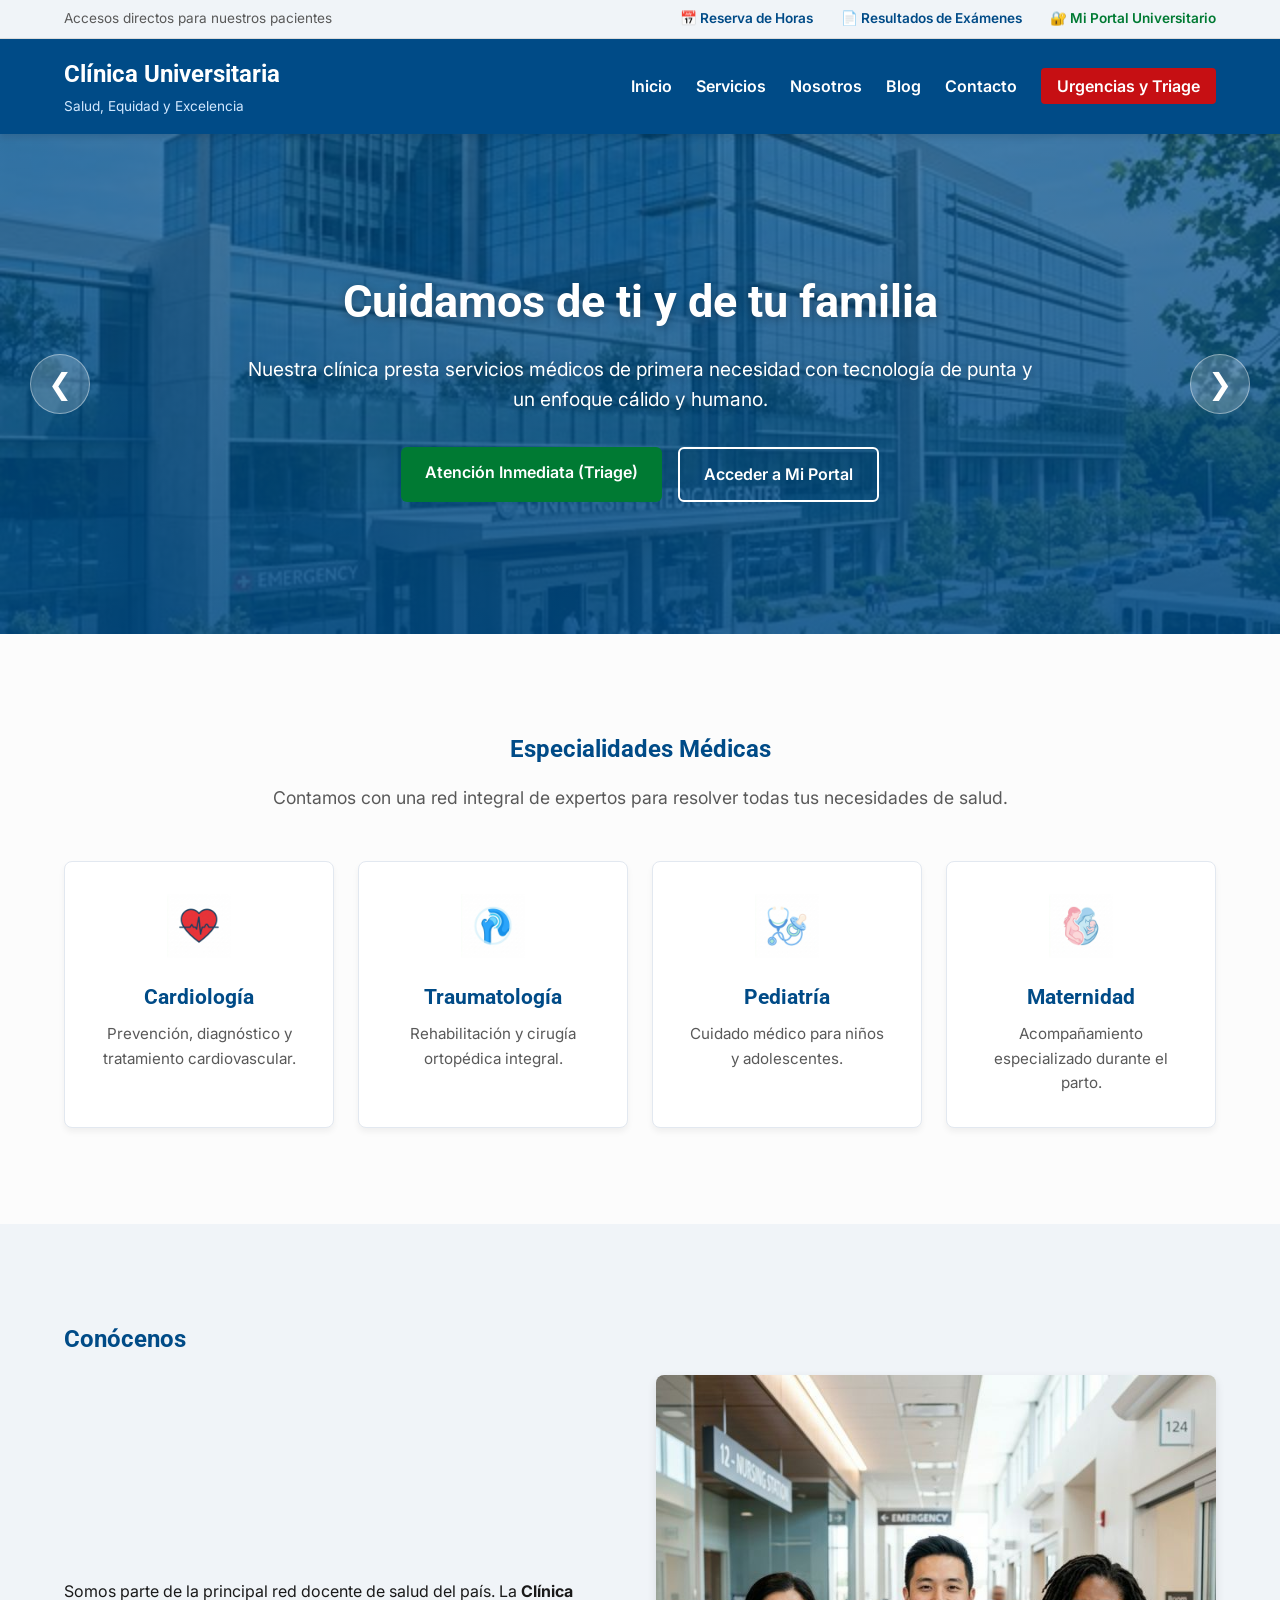
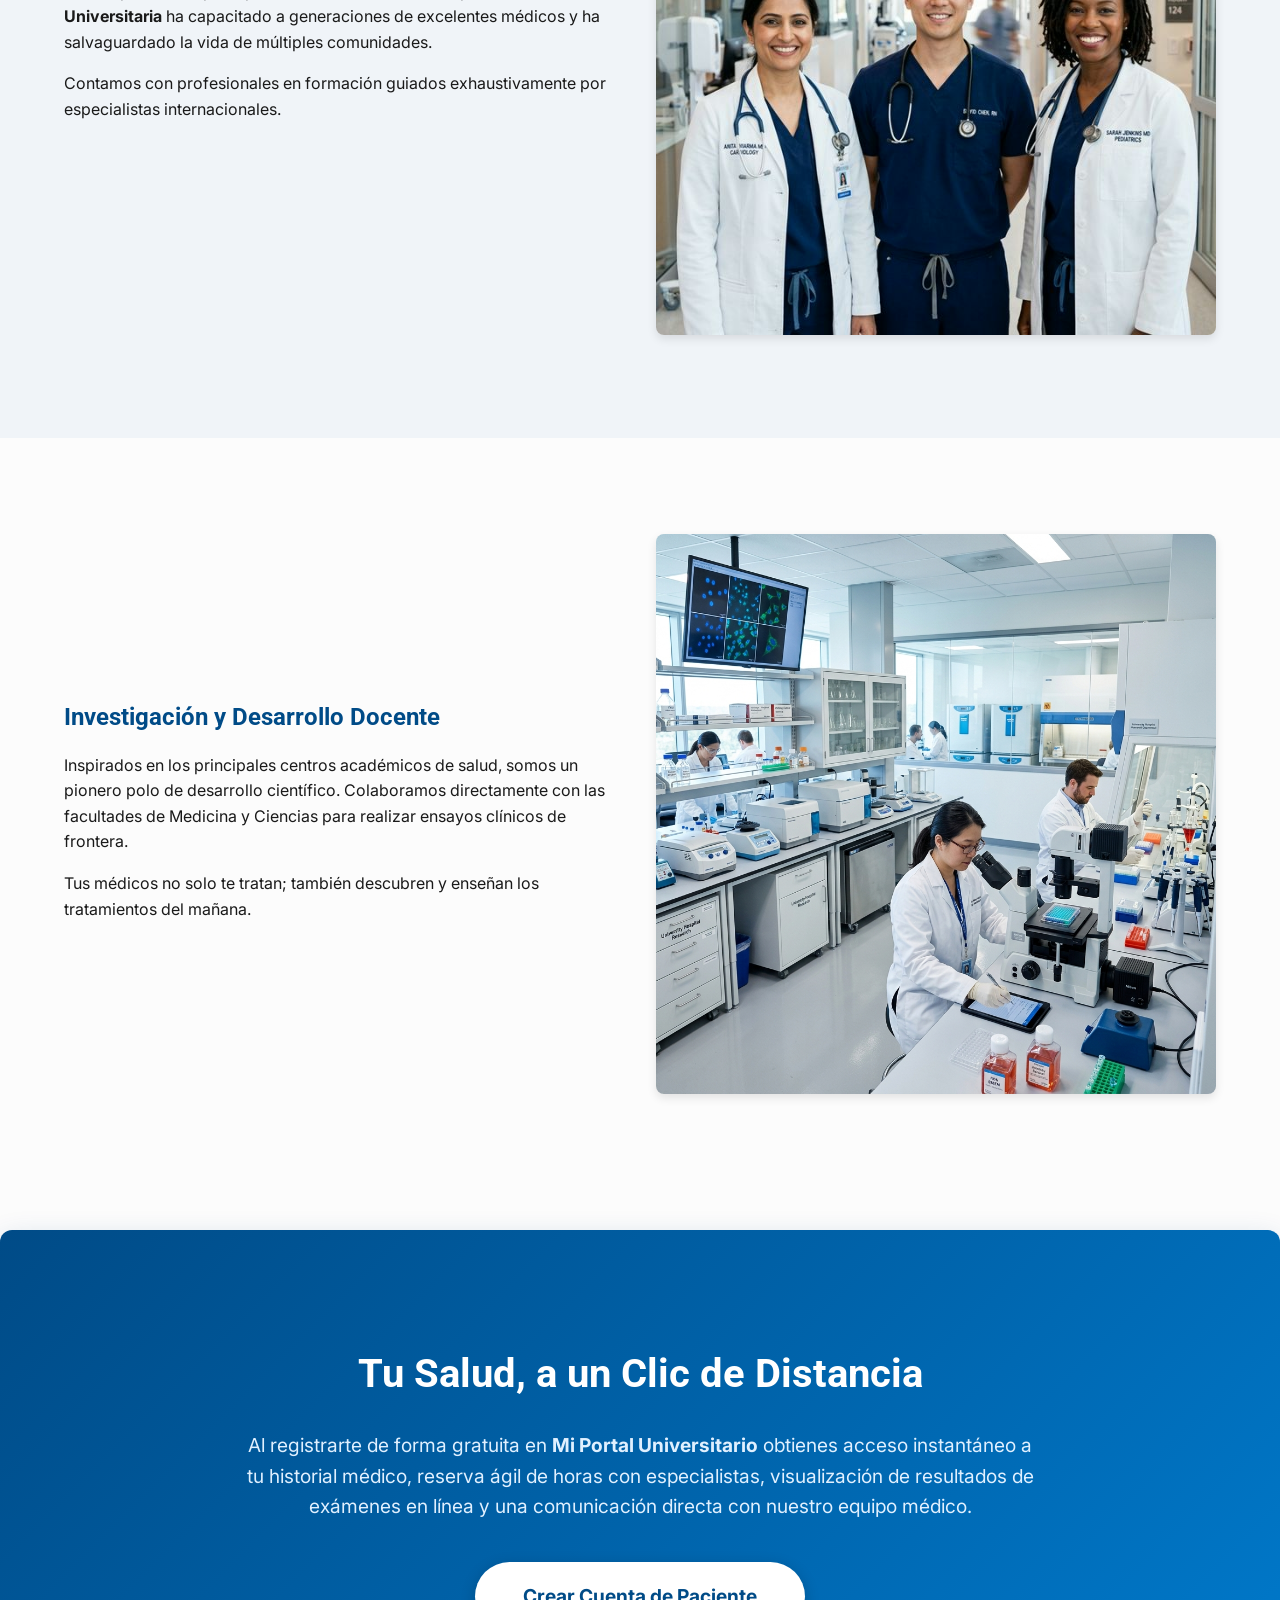
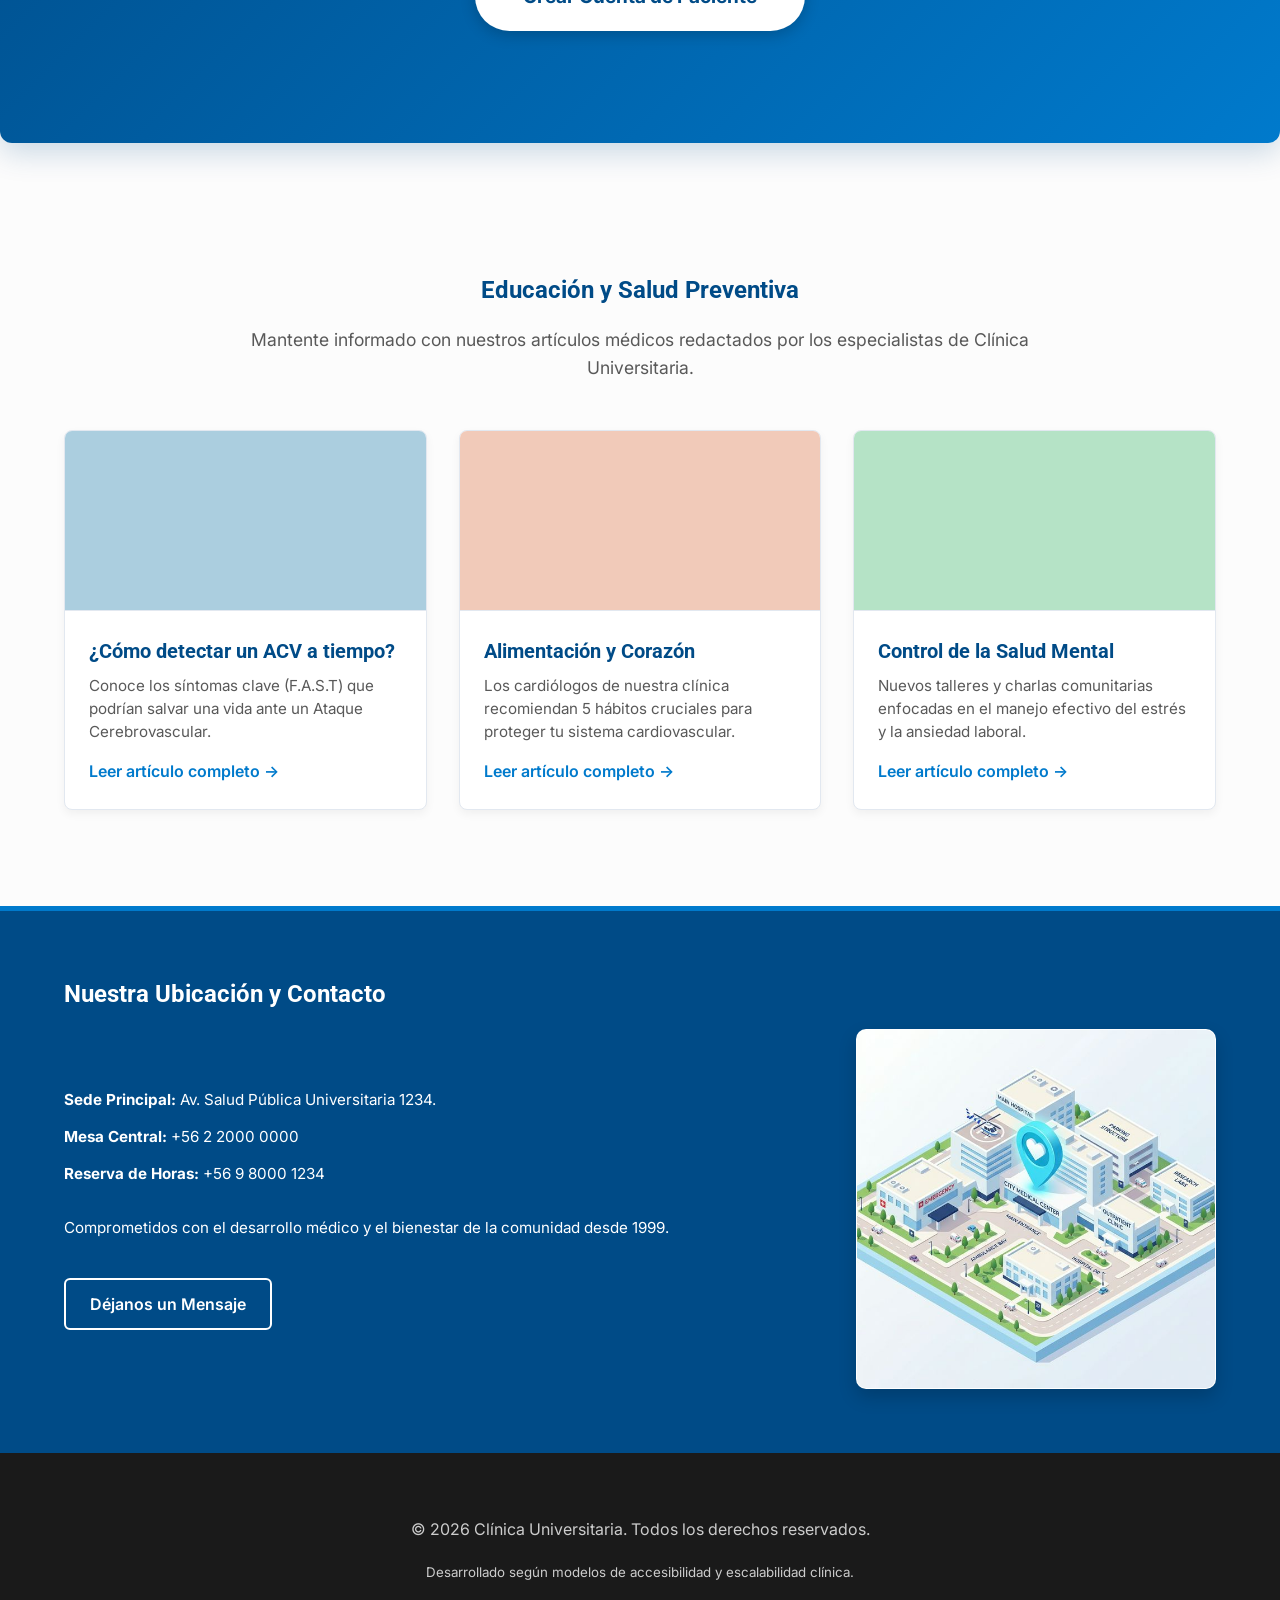
<file: index.html>
<!DOCTYPE html>
<!-- 
  PROYECTO CLÍNICO UNIVERSITARIO - EVALUACIÓN
  Arquitectura modular y escalable.
-->
<html lang="es">

<head>
    <meta charset="UTF-8">
    <meta name="viewport" content="width=device-width, initial-scale=1.0">
    <meta name="description"
        content="Plataforma de Triage Clínico Universitario. Información institucional, servicios médicos y blog preventivo.">
    <title>Clínica Universitaria - El Cuidado que Mereces-2026</title>

    <!-- METADATOS Y RECURSOS EXTERNOS -->
    <link rel="icon" type="image/png" href="images/favicon_ffta.png"> <!-- Icono personalizado -->
    <link rel="stylesheet" href="css/global.css"> <!-- Hoja de estilos global -->
    <link rel="stylesheet" href="css/home.css"> <!-- Hoja de estilos home -->
    <link
        href="https://fonts.googleapis.com/css2?family=Inter:wght@400;600;700&family=Roboto:wght@400;500;700&display=swap"
        rel="stylesheet"> <!-- Fuentes de Google: Inter y Roboto -->
    <!-- Open Graph / Twitter (Redes sociales) -->
    <meta property="og:title" content="Clínica Universitaria - El Cuidado que Mereces">
    <meta property="og:description" content="Plataforma de Triage Clínico Universitario. Servicios médicos, urgencias 24/7 y educación preventiva.">
    <meta property="og:image" content="images/campus_map.png">
    <meta name="twitter:card" content="summary_large_image">
</head>

<body>

    <!-- ENLACE DE ACCESIBILIDAD: Oculto visualmente, permite saltar al contenido principal a lectores de pantalla (WCAG) -->
    <a class="skip-link" href="#main-content">Saltar al contenido</a>

    <!-- TOP BAR: Botonera de acción rápida -->
    <div class="top-bar">
        <div class="container top-bar-inner">
            <span class="top-bar-text">Accesos directos para nuestros pacientes</span>
            <div id="top-user-menu" class="top-bar-links">
                <a href="registro.html?tab=login" class="top-link">📅 Reserva de Horas</a>
                <a href="registro.html?tab=login" class="top-link">📄 Resultados de Exámenes</a>
                <a href="registro.html" class="top-link highlight-link">🔐 Mi Portal Universitario</a>
            </div>
        </div>
    </div>

    <!-- HEADER: Encabezado principal del sitio -->
    <header class="site-header" role="banner">
        <div class="logo-container">
            <h1 class="clinic-title">Clínica Universitaria</h1>
            <p class="clinic-subtitle">Salud, Equidad y Excelencia</p>
        </div>

        <nav class="main-nav" aria-label="Navegación principal" role="navigation">
            <ul>
                <li><a href="#portada">Inicio</a></li>
                <li><a href="#especialidades">Servicios</a></li>
                <li><a href="#nosotros">Nosotros</a></li>
                <li><a href="#blog">Blog</a></li>
                <li><a href="#contacto">Contacto</a></li>
                <li><a href="triage.html" class="btn-highlight">Urgencias y Triage</a></li>
            </ul>
        </nav>
    </header>

    <main id="main-content" role="main">

        <!-- SECTION: Portada (Hero) con Carrusel de Fondo -->
        <section id="portada" class="hero-section">
            
            <!-- Carrusel actuando como fondo -->
            <div class="hero-carrusel-bg">
                <div class="carrusel-imagen-wrapper">
                    <img id="imagen-carrusel" src="images/clinic_hero.png" alt="Instalaciones de la clínica" class="carrusel-img">
                </div>
            </div>
            
            <!-- Capa de superposición para contraste del texto -->
            <div class="hero-overlay"></div>

            <!-- Controles del carrusel -->
            <button id="btn-anterior" class="carrusel-btn hero-carrusel-btn" aria-label="Imagen anterior">&#10094;</button>
            <button id="btn-siguiente" class="carrusel-btn hero-carrusel-btn" aria-label="Imagen siguiente">&#10095;</button>

            <!-- Contenido principal sobre el carrusel -->
            <div class="hero-content">
                <h2>Cuidamos de ti y de tu familia</h2>
                <p>Nuestra clínica presta servicios médicos de primera necesidad con tecnología de punta y un enfoque
                    cálido y humano.</p>
                <div class="hero-buttons">
                    <a href="triage.html" class="btn-primary">Atención Inmediata (Triage)</a>
                    <a href="registro.html" class="btn-outline">Acceder a Mi Portal</a>
                </div>
            </div>
        </section>
        <!-- SECTION: Especialidades Médicas  -->
        <section id="especialidades" class="info-section">
            <div class="container text-center">
                <h2>Especialidades Médicas</h2>
                <p class="section-desc center-desc">Contamos con una red integral de expertos para
                    resolver todas tus necesidades de salud.</p>

                <div class="services-grid">
                    <div class="service-card">
                        <img src="images/icon_cardio.png" alt="Icono - Cardiología" class="service-icon-img" loading="lazy" decoding="async" width="64" height="64">
                        <h3>Cardiología</h3>
                        <p>Prevención, diagnóstico y tratamiento cardiovascular.</p>
                    </div>
                    <div class="service-card">
                        <img src="images/icon_trauma.png" alt="Icono - Traumatología" class="service-icon-img" loading="lazy" decoding="async" width="64" height="64">
                        <h3>Traumatología</h3>
                        <p>Rehabilitación y cirugía ortopédica integral.</p>
                    </div>
                    <div class="service-card">
                        <img src="images/icon_pedia.png" alt="Icono - Pediatría" class="service-icon-img" loading="lazy" decoding="async" width="64" height="64">
                        <h3>Pediatría</h3>
                        <p>Cuidado médico para niños y adolescentes.</p>
                    </div>
                    <div class="service-card">
                        <img src="images/icon_mater.png" alt="Icono - Maternidad" class="service-icon-img" loading="lazy" decoding="async" width="64" height="64">
                        <h3>Maternidad</h3>
                        <p>Acompañamiento especializado durante el parto.</p>
                    </div>
                </div>
            </div>
        </section>

        <!-- SECTION: Conócenos -->
        <section id="nosotros" class="info-section bg-light">
            <div class="container">
                <h2>Conócenos</h2>
                <div class="grid-2-cols">
                    <div class="text-block">
                        <p>Somos parte de la principal red docente de salud del país. La <strong>Clínica
                                Universitaria</strong> ha capacitado a generaciones de excelentes médicos y ha
                            salvaguardado la vida de múltiples comunidades.</p>
                        <p>Contamos con profesionales en formación guiados exhaustivamente por especialistas
                            internacionales.</p>
                    </div>
                    <div class="image-block">
                        <figure>
                            <img src="images/medical_team.png" alt="Equipo de médicos y enfermeras de la Clínica Universitaria" loading="lazy" decoding="async" width="720" height="480" class="rounded-shadow-img">
                            <figcaption class="sr-only">Equipo de médicos y enfermeras de la Clínica Universitaria</figcaption>
                        </figure>
                    </div>
                </div>
            </div>
        </section>

        <!-- SECTION: Desarrollo Académico e Investigación -->
        <section id="investigacion" class="info-section">
            <div class="container">
                <div class="grid-2-cols rtl-layout">
                    <!-- Para invertir la imagen a la izquierda usando flex/grid -->
                    <div class="image-block ltr-layout">
                        <figure>
                            <img src="images/laboratorio.png" alt="Investigadores trabajando en el laboratorio de la Clínica Universitaria" loading="lazy" decoding="async" width="720" height="480" class="rounded-shadow-img">
                            <figcaption class="sr-only">Laboratorio de investigación y desarrollo de la Clínica Universitaria</figcaption>
                        </figure>
                    </div>
                    <div class="text-block ltr-layout">
                        <h2>Investigación y Desarrollo Docente</h2>
                        <p>Inspirados en los principales centros académicos de salud, somos un pionero polo de
                            desarrollo científico. Colaboramos directamente con las facultades de Medicina y Ciencias
                            para realizar ensayos clínicos de frontera.</p>
                        <p>Tus médicos no solo te tratan; también descubren y enseñan los tratamientos del mañana.</p>
                    </div>
                </div>
            </div>
        </section>

        <!-- SECTION: Portal Paciente CTA (Llamado a la acción) -->
        <section id="registro-cta" class="cta-section">
            <div class="container">
                <div class="cta-content">
                    <h2>Tu Salud, a un Clic de Distancia</h2>
                    <p class="section-desc center-desc">Al registrarte de forma gratuita en <strong>Mi Portal Universitario</strong> obtienes acceso instantáneo a tu historial médico, reserva ágil de horas con especialistas, visualización de resultados de exámenes en línea y una comunicación directa con nuestro equipo médico.</p>
                    <a href="registro.html" class="cta-btn">Crear Cuenta de Paciente</a>
                </div>
            </div>
        </section>

        <!-- SECTION: Blog de Salud Preventiva -->
        <section id="blog" class="info-section">
            <div class="container text-center">
                <h2>Educación y Salud Preventiva</h2>
                <p class="section-desc center-desc">Mantente informado con nuestros artículos médicos
                    redactados por los especialistas de Clínica Universitaria.</p>
                <div class="blog-grid">
                    <article class="blog-card">
                        <div class="blog-img blog-img-acv"></div>
                        <div class="blog-content">
                            <h3>¿Cómo detectar un ACV a tiempo?</h3>
                            <p>Conoce los síntomas clave (F.A.S.T) que podrían salvar una vida ante un Ataque
                                Cerebrovascular.</p>
                            <a href="#blog" class="blog-link">Leer artículo completo &rarr;</a>
                        </div>
                    </article>
                    <article class="blog-card">
                        <div class="blog-img blog-img-cardio"></div>
                        <div class="blog-content">
                            <h3>Alimentación y Corazón</h3>
                            <p>Los cardiólogos de nuestra clínica recomiendan 5 hábitos cruciales para proteger tu
                                sistema cardiovascular.</p>
                            <a href="#blog" class="blog-link">Leer artículo completo &rarr;</a>
                        </div>
                    </article>
                    <article class="blog-card">
                        <div class="blog-img blog-img-mental"></div>
                        <div class="blog-content">
                            <h3>Control de la Salud Mental</h3>
                            <p>Nuevos talleres y charlas comunitarias enfocadas en el manejo efectivo del estrés y la
                                ansiedad laboral.</p>
                            <a href="#blog" class="blog-link">Leer artículo completo &rarr;</a>
                        </div>
                    </article>
                </div>
            </div>
        </section>

        <!-- SECTION: Contacto -->
        <section id="contacto" class="info-section dark-blue text-white">
            <div class="container">
                <h2>Nuestra Ubicación y Contacto</h2>
                <div class="contact-grid">
                    <div class="contact-details">
                        <p><strong>Sede Principal:</strong> Av. Salud Pública Universitaria 1234.</p>
                        <p><strong>Mesa Central:</strong> +56 2 2000 0000</p>
                        <p><strong>Reserva de Horas:</strong> +56 9 8000 1234</p>
                        <p class="mt-20">Comprometidos con el desarrollo médico y el bienestar de la
                            comunidad desde 1999.</p>
                        <a href="registro.html?tab=contacto" class="btn-outline mt-15">Déjanos un Mensaje</a>
                    </div>
                    <div class="contact-map">
                        <figure>
                            <img src="images/campus_map.png" alt="Mapa del campus médico con ubicación de la Clínica Universitaria" loading="lazy" decoding="async" width="640" height="480" class="rounded-shadow-img-heavy">
                            <figcaption class="sr-only">Mapa isométrico que muestra la ubicación del campus médico</figcaption>
                        </figure>
                    </div>
                </div>
            </div>
        </section>

    </main>

    <!-- FOOTER -->
    <footer class="site-footer" role="contentinfo">
        <div class="container text-center">
            <p>&copy; 2026 Clínica Universitaria. Todos los derechos reservados.</p>
            <p><small>Desarrollado según modelos de accesibilidad y escalabilidad clínica.</small></p>
        </div>
    </footer>

    <!-- ARCHIVOS DE JAVASCRIPT -->
    <script src="js/auth_global.js"></script>
    <script src="js/index.js"></script>
    <!-- (app.js ha sido renombrado a triage.js y se carga solo en triage.html) -->
</body>

</html>
</file>
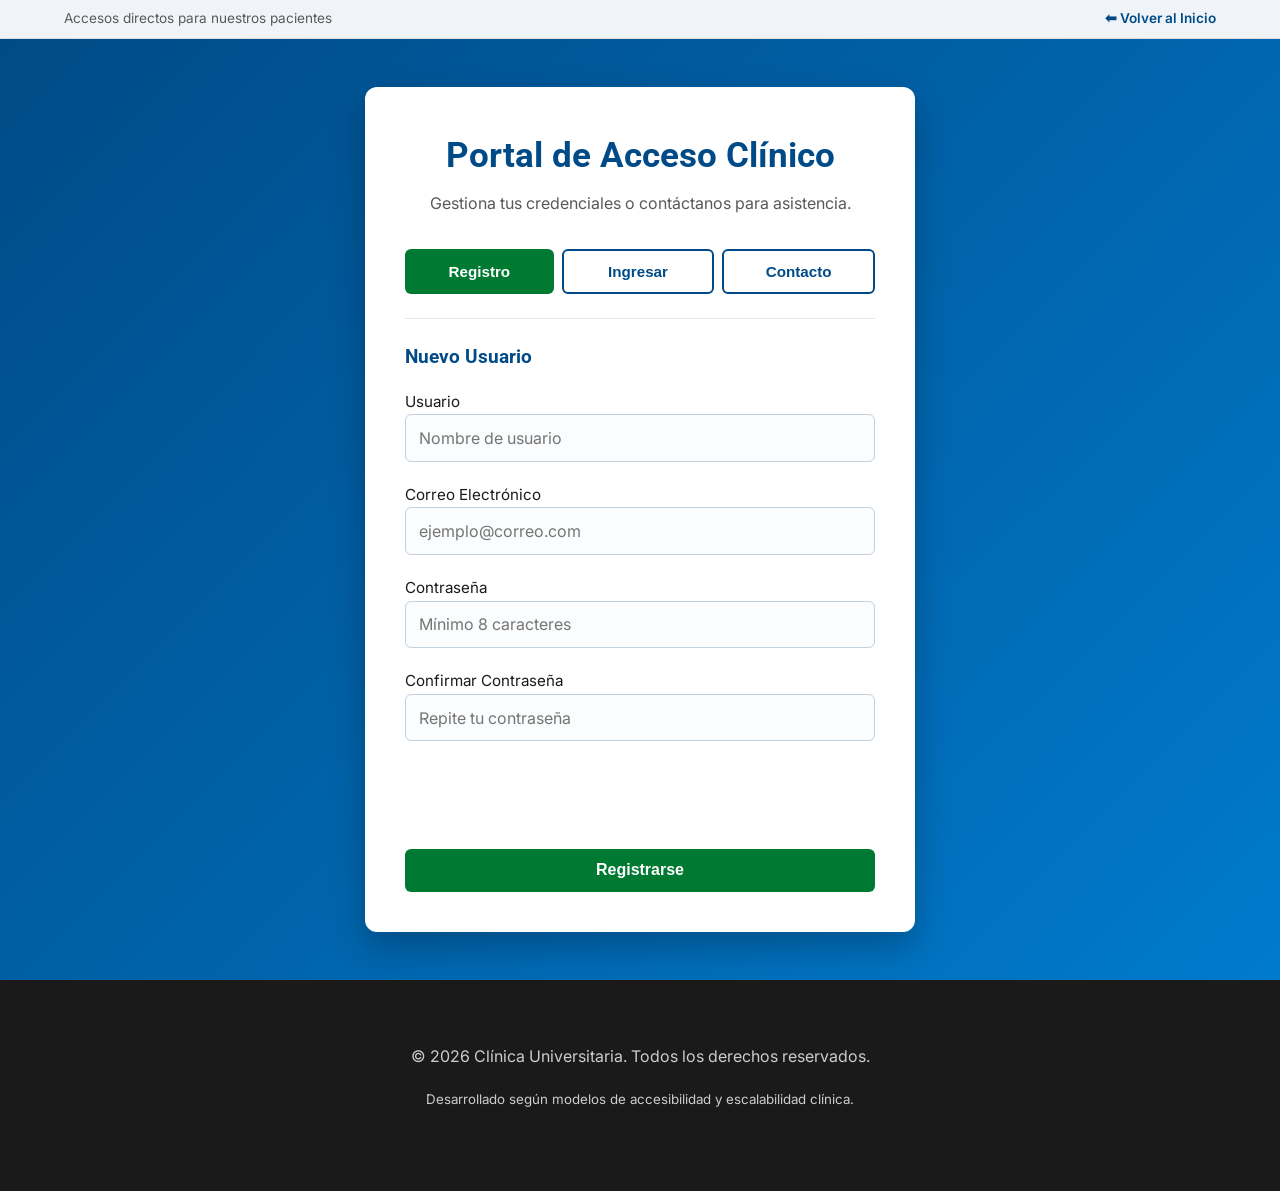
<file: registro.html>
<!DOCTYPE html>
<html lang="es">

<head>
    <meta charset="utf-8">
    <meta name="viewport" content="width=device-width, initial-scale=1">
    <meta name="description" content="Portal de registro, acceso y contacto de la Clínica Universitaria.">
    <title>Portal de Acceso - Clínica Universitaria</title>

    <link rel="icon" type="image/png" href="images/favicon_ffta.png">
    <link rel="stylesheet" href="css/global.css">
    <link rel="stylesheet" href="css/registro.css">
    <link href="https://fonts.googleapis.com/css2?family=Inter:wght@400;600;700&family=Roboto:wght@400;500;700&display=swap"
        rel="stylesheet">
</head>

<body>
    <!-- ENLACE DE ACCESIBILIDAD -->
    <a class="skip-link" href="#auth-main">Saltar al contenido</a>

    <div class="top-bar">
        <div class="container top-bar-inner">
            <span class="top-bar-text">Accesos directos para nuestros pacientes</span>
            <div id="top-user-menu" class="top-bar-links">
                <a href="index.html" class="top-link">⬅ Volver al Inicio</a>
            </div>
        </div>
    </div>

    <main id="auth-main" class="auth-main">
        <div class="auth-container">
            <h2 class="text-center auth-title">Portal de Acceso Clínico</h2>
            <p class="text-center auth-subtitle">Gestiona tus credenciales o contáctanos para asistencia.</p>

            <!-- TABS -->
            <div id="auth-tabs-container" class="auth-tabs">
                <button class="btn-primary tab-btn" onclick="showAuthTab('tab-registro')">Registro</button>
                <button class="btn-primary outline tab-btn" onclick="showAuthTab('tab-login')">Ingresar</button>
                <button class="btn-primary outline tab-btn" onclick="showAuthTab('tab-contacto')">Contacto</button>
            </div>

            <div class="auth-forms-wrapper">

                <!-- TAB 1: REGISTRO -->
                <div id="tab-registro" class="auth-content">
                    <h3 class="tab-title">Nuevo Usuario</h3>
                    <form id="registroForm" aria-label="Formulario de registro">
                        <div class="form-group">
                            <label for="reg-username">Usuario</label>
                            <input type="text" id="reg-username" name="username" placeholder="Nombre de usuario"
                                autocomplete="username">
                        </div>

                        <div class="form-group">
                            <label for="reg-email">Correo Electrónico</label>
                            <input type="email" id="reg-email" name="email" placeholder="ejemplo@correo.com"
                                autocomplete="email">
                        </div>

                        <div class="form-group">
                            <label for="reg-password">Contraseña</label>
                            <input type="password" id="reg-password" name="password" placeholder="Mínimo 8 caracteres"
                                autocomplete="new-password">
                        </div>

                        <div class="form-group">
                            <label for="reg-confirm">Confirmar Contraseña</label>
                            <input type="password" id="reg-confirm" name="confirmPassword"
                                placeholder="Repite tu contraseña" autocomplete="new-password">
                        </div>

                        <p id="reg-mensaje" class="form-mensaje" aria-live="polite"></p>
                        <button type="submit" class="btn-primary w-100 mt-15">Registrarse</button>
                    </form>
                </div>

                <!-- TAB 2: LOGIN -->
                <div id="tab-login" class="auth-content hidden">
                    <h3 class="tab-title">Iniciar Sesión</h3>
                    <form id="loginForm" aria-label="Formulario de inicio de sesión">
                        <div class="form-group">
                            <label for="log-email">Correo Electrónico</label>
                            <input type="email" id="log-email" name="email" placeholder="ejemplo@correo.com"
                                autocomplete="email">
                        </div>

                        <div class="form-group">
                            <label for="log-password">Contraseña</label>
                            <input type="password" id="log-password" name="password" placeholder="Tu contraseña"
                                autocomplete="current-password">
                        </div>

                        <p id="log-mensaje" class="form-mensaje" aria-live="polite"></p>
                        <button type="submit" class="btn-primary w-100 mt-15">Ingresar</button>
                    </form>
                </div>

                <!-- TAB 3: CONTACTO -->
                <div id="tab-contacto" class="auth-content hidden">
                    <h3 class="tab-title">Contáctanos</h3>
                    <form id="contactoForm" aria-label="Formulario de contacto">
                        <div class="form-group">
                            <label for="cont-nombre">Nombre Completo</label>
                            <input type="text" id="cont-nombre" name="nombre" placeholder="Tu nombre">
                        </div>

                        <div class="form-group">
                            <label for="cont-email">Correo Electrónico</label>
                            <input type="email" id="cont-email" name="email" placeholder="ejemplo@correo.com" autocomplete="email">
                        </div>

                        <div class="form-group">
                            <label for="cont-mensaje">Mensaje</label>
                            <textarea id="cont-mensaje" name="mensaje" rows="4" placeholder="Escribe tu mensaje aquí..."
                                maxlength="200"></textarea>
                            <div class="char-counter"><span id="char-count">0</span>/200 caracteres</div>
                        </div>

                        <p id="cont-feedback" class="form-mensaje" aria-live="polite"></p>
                        <button type="submit" class="btn-primary w-100 mt-15">Enviar Mensaje</button>
                    </form>
                </div>

                <!-- TAB 4: MI PORTAL (Solo visible con sesión iniciada) -->
                <div id="tab-portal" class="auth-content hidden">
                    <h3 class="tab-title">Bienvenido a Mi Portal</h3>
                    <div class="portal-dashboard text-center">
                        <img src="images/icon_cardio.png" alt="Icono Usuario" class="portal-avatar">
                        <h4 id="portal-user-name" class="portal-username">Cargando...</h4>
                        <p id="portal-user-email" class="portal-email">...</p>
                        
                        <div class="portal-actions">
                            <button id="btn-ver-horas" class="btn-primary outline w-100">Mis Horas Médicas</button>
                            <button id="btn-ver-examenes" class="btn-primary outline w-100">Resultados de Exámenes</button>
                            <a href="triage.html" class="btn-primary w-100">Autoevaluación de Gravedad (Triage)</a>
                        </div>

                        <button id="btn-cerrar-sesion" class="btn-primary btn-danger w-100">Cerrar Sesión</button>
                    </div>
                </div>

                <!-- TAB 5: MIS EXÁMENES -->
                <div id="tab-examenes" class="auth-content hidden portal-submodule">
                    <button class="btn-volver-portal btn-outline portal-back-btn">⬅ Volver al Panel</button>
                    <h3 class="tab-title text-left portal-subtitle">Resultados de Exámenes</h3>
                    <div id="contenedor-examenes">
                        <!-- La tabla se generará aquí con JS -->
                    </div>
                </div>

                <!-- TAB 6: MIS HORAS -->
                <div id="tab-horas" class="auth-content hidden portal-submodule">
                    <button class="btn-volver-portal btn-outline portal-back-btn">⬅ Volver al Panel</button>
                    <h3 class="tab-title text-left portal-subtitle">Mis Horas Médicas</h3>
                    <div id="contenedor-horas">
                        <!-- La tabla se generará aquí con JS -->
                    </div>
                </div>

            </div>
        </div>
    </main>

    <!-- FOOTER -->
    <footer class="site-footer" role="contentinfo">
        <div class="container text-center">
            <p>&copy; 2026 Clínica Universitaria. Todos los derechos reservados.</p>
            <p><small>Desarrollado según modelos de accesibilidad y escalabilidad clínica.</small></p>
        </div>
    </footer>

    <script src="js/auth_global.js"></script>
    <script src="js/registro.js"></script>
    <script src="js/portal.js"></script>
</body>

</html>
</file>
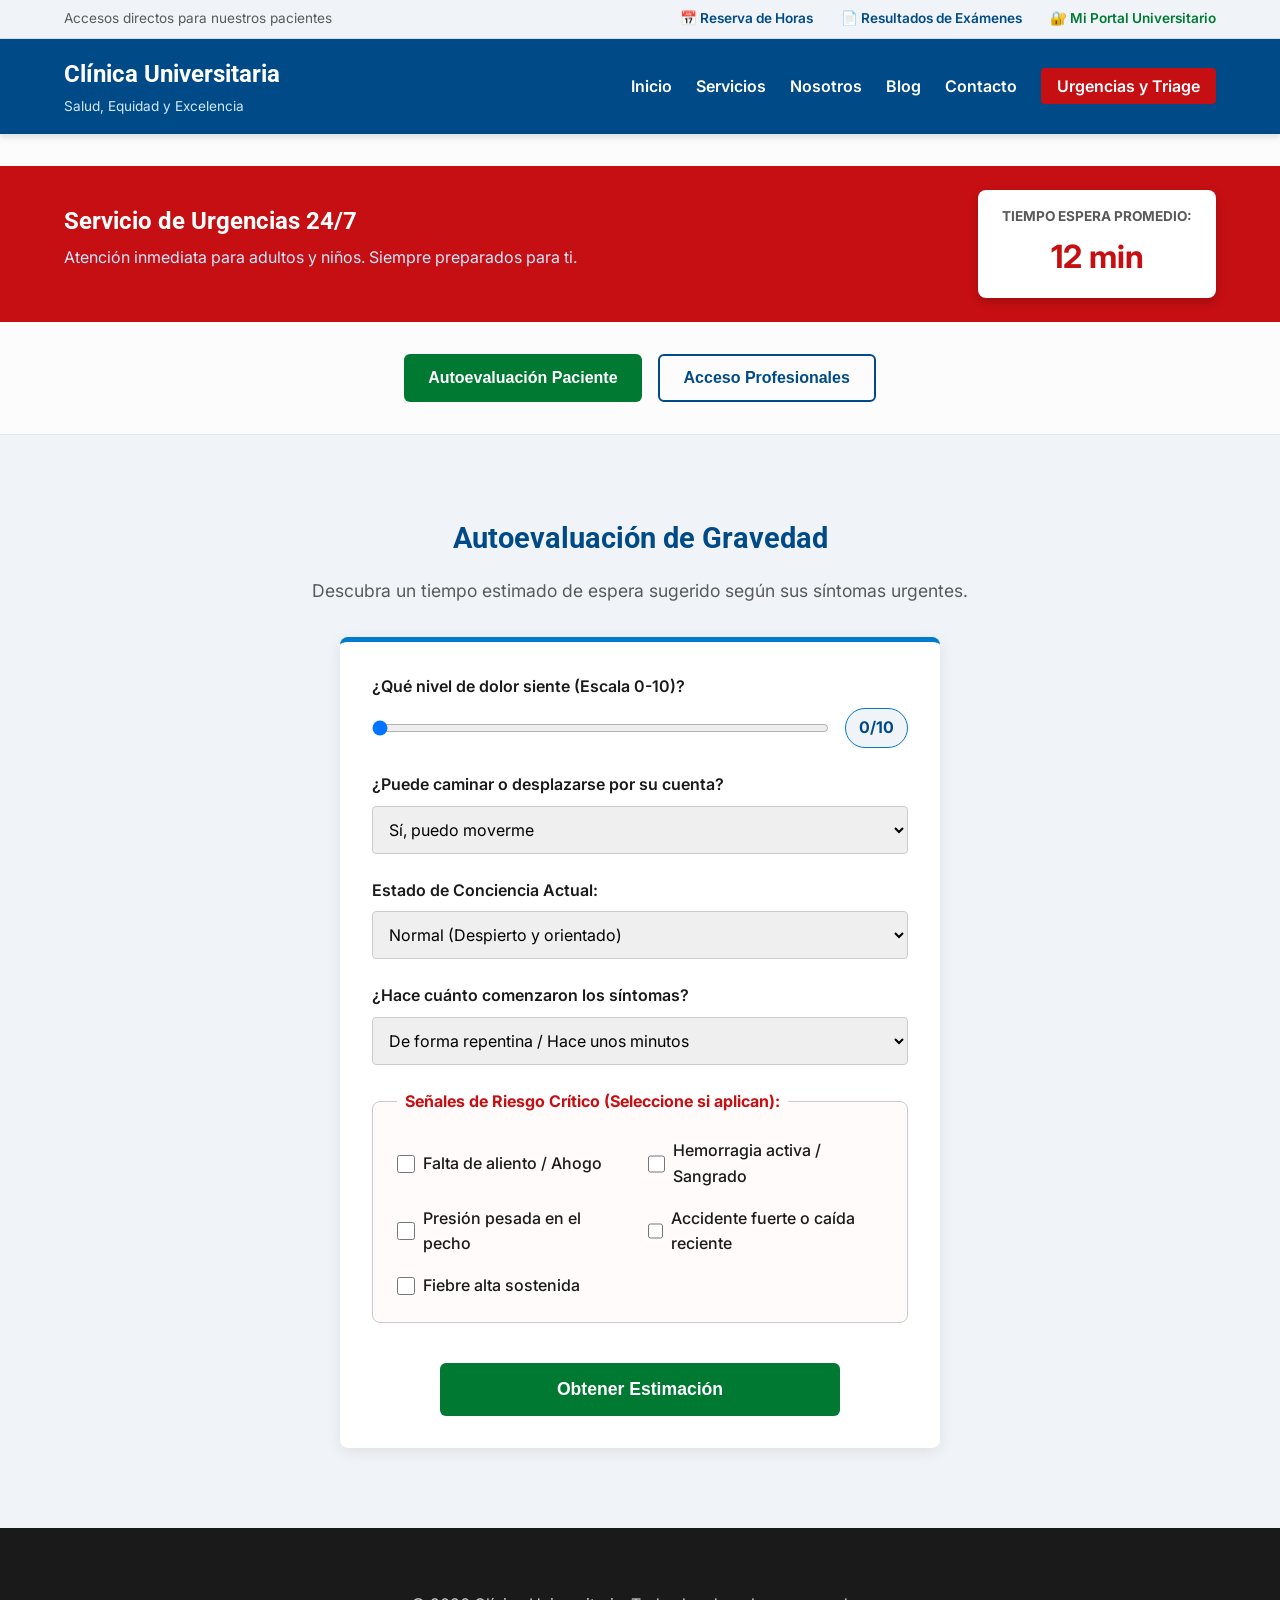
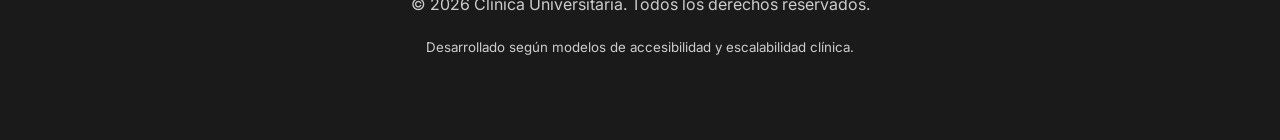
<file: triage.html>
<!DOCTYPE html>
<html lang="es">

<head>
    <meta charset="UTF-8">
    <meta name="viewport" content="width=device-width, initial-scale=1.0">
    <meta name="description"
        content="Plataforma de Triage Clínico Universitario. Autoevaluación de pacientes y categorización ESI para profesionales.">
    <title>Urgencias y Triage - Clínica Universitaria</title>

    <link rel="icon" type="image/png" href="images/favicon_ffta.png">
    <link rel="stylesheet" href="css/global.css">
    <link rel="stylesheet" href="css/triage.css">
    <link href="https://fonts.googleapis.com/css2?family=Inter:wght@400;600;700&family=Roboto:wght@400;500;700&display=swap"
        rel="stylesheet">
</head>

<body>
    <a class="skip-link" href="#main-content">Saltar al contenido</a>

    <div class="top-bar">
        <div class="container top-bar-inner">
            <span class="top-bar-text">Accesos directos para nuestros pacientes</span>
            <div id="top-user-menu" class="top-bar-links">
                <a href="registro.html?tab=login" class="top-link">📅 Reserva de Horas</a>
                <a href="registro.html?tab=login" class="top-link">📄 Resultados de Exámenes</a>
                <a href="registro.html" class="top-link highlight-link">🔐 Mi Portal Universitario</a>
            </div>
        </div>
    </div>

    <header class="site-header" role="banner">
        <div class="logo-container">
            <h1 class="clinic-title">Clínica Universitaria</h1>
            <p class="clinic-subtitle">Salud, Equidad y Excelencia</p>
        </div>

        <nav class="main-nav" aria-label="Navegación principal" role="navigation">
            <ul>
                <li><a href="index.html">Inicio</a></li>
                <li><a href="index.html#especialidades">Servicios</a></li>
                <li><a href="index.html#nosotros">Nosotros</a></li>
                <li><a href="index.html#blog">Blog</a></li>
                <li><a href="index.html#contacto">Contacto</a></li>
                <li><a href="triage.html" class="btn-highlight">Urgencias y Triage</a></li>
            </ul>
        </nav>
    </header>

    <main id="main-content" role="main">
        <section id="urgencias" class="urgency-section">
            <div class="urgency-banner">
                <div class="container urgency-flex">
                    <div class="urgency-text">
                        <h2 class="urgency-title">Servicio de Urgencias 24/7</h2>
                        <p class="urgency-subtitle">Atención inmediata para adultos y niños. Siempre preparados para ti.</p>
                    </div>
                    <div class="wait-time-badge" aria-live="polite">
                        <span class="wait-label">Tiempo Espera Promedio:</span>
                        <span class="wait-time">12 min</span>
                    </div>
                </div>
            </div>

            <div class="triage-tabs">
                <button class="btn-primary tab-btn" onclick="showTab('patient-tab')">Autoevaluación Paciente</button>
                <button class="btn-primary outline tab-btn" onclick="showTab('login-tab')">Acceso Profesionales</button>
            </div>

            <div class="triage-section bg-light">
                <div class="container">
                    <!-- TAB 1: PACIENTES -->
                    <div id="patient-tab" class="triage-content">
                        <h3 class="tab-title">Autoevaluación de Gravedad</h3>
                        <p class="section-desc tab-desc">Descubra un tiempo
                            estimado de espera sugerido según sus síntomas urgentes.</p>

                        <form id="patient-form" class="professional-form form-centered">
                            <div class="form-group">
                                <label for="pat-pain">¿Qué nivel de dolor siente (Escala 0-10)?</label>
                                <div class="range-controls">
                                    <input type="range" id="pat-pain" min="0" max="10" value="0">
                                    <span id="pat-pain-display" class="value-badge">0/10</span>
                                </div>
                            </div>
                            <div class="form-group mt-15">
                                <label for="pat-walk">¿Puede caminar o desplazarse por su cuenta?</label>
                                <select id="pat-walk" class="standard-select">
                                    <option value="yes">Sí, puedo moverme</option>
                                    <option value="no">No, necesito soporte / silla de ruedas</option>
                                </select>
                            </div>
                            <div class="form-group mt-15">
                                <label for="pat-conscious">Estado de Conciencia Actual:</label>
                                <select id="pat-conscious" class="standard-select">
                                    <option value="normal">Normal (Despierto y orientado)</option>
                                    <option value="altered">Alterado (Confusión o desorientación)</option>
                                    <option value="unconscious">Inconsciente / No responde</option>
                                </select>
                            </div>
                            <div class="form-group mt-15">
                                <label for="pat-time">¿Hace cuánto comenzaron los síntomas?</label>
                                <select id="pat-time" class="standard-select">
                                    <option value="minutes">De forma repentina / Hace unos minutos</option>
                                    <option value="hours">Hace unas horas</option>
                                    <option value="days">Hace unos días</option>
                                    <option value="weeks">Hace semanas o meses</option>
                                </select>
                            </div>
                            <div class="full-width-group mt-15">
                                <fieldset class="critical-fieldset">
                                    <legend>Señales de Riesgo Crítico (Seleccione si aplican):</legend>
                                    <div class="checkbox-grid">
                                        <label class="checkbox-label"><input type="checkbox" id="pat-breath"><span>Falta
                                                de aliento / Ahogo</span></label>
                                        <label class="checkbox-label"><input type="checkbox"
                                                id="pat-bleed"><span>Hemorragia activa / Sangrado</span></label>
                                        <label class="checkbox-label"><input type="checkbox"
                                                id="pat-chest"><span>Presión pesada en el pecho</span></label>
                                        <label class="checkbox-label"><input type="checkbox"
                                                id="pat-trauma"><span>Accidente fuerte o caída reciente</span></label>
                                        <label class="checkbox-label"><input type="checkbox" id="pat-fever"><span>Fiebre
                                                alta sostenida</span></label>
                                    </div>
                                </fieldset>
                            </div>
                            <div class="form-actions mt-25">
                                <button type="button" class="btn-primary large-action"
                                    onclick="calculatePatient()">Obtener Estimación</button>
                            </div>
                        </form>
                        <div id="patient-result" class="result-container hidden" aria-live="polite"></div>
                    </div>

                    <!-- TAB 2: LOGIN PROFESIONAL -->
                    <div id="login-tab" class="triage-content hidden">
                        <h3 class="tab-title">Plataforma Clínica ESI</h3>
                        <p class="section-desc tab-desc">Acceso exclusivo para
                            categorización oficial. Ingrese sus credenciales.</p>
                        <form id="login-form" class="professional-form form-centered-sm">
                            <div class="form-group">
                                <label for="username">Usuario (Ej: admin):</label>
                                <input type="text" id="username" class="standard-select"
                                    placeholder="Ingrese su rut o código">
                            </div>
                            <div class="form-group mt-15">
                                <label for="password">Contraseña (Ej: 1234):</label>
                                <input type="password" id="password" class="standard-select"
                                    placeholder="Clave de seguridad">
                            </div>
                            <p id="login-error" class="login-error-msg hidden">
                                Credenciales incorrectas.</p>
                            <div class="form-actions mt-20">
                                <button type="button" class="btn-primary large-action" onclick="attemptLogin()">Ingresar
                                    al Sistema</button>
                            </div>
                        </form>
                    </div>

                    <!-- TAB 3: ESI OFICIAL PROFESIONAL -->
                    <div id="prof-tab" class="triage-content hidden">
                        <h3 class="tab-title">Categorización Médica Restringida
                            (Índice ESI)</h3>
                        <p class="section-desc tab-desc">Sistema oficial de
                            clasificación de nivel de energía y dotación de enfermería.</p>

                        <form id="clinic-form" class="professional-form">
                            <div class="form-row">
                                <div class="form-group">
                                    <label for="clin-pain">Escala Visual Analógica de Dolor (EVA 0-10):</label>
                                    <div class="range-controls">
                                        <input type="range" id="clin-pain" min="0" max="10" value="0">
                                        <span id="pain-val-display" class="value-badge">0/10</span>
                                    </div>
                                </div>
                                <div class="form-group">
                                    <label for="clin-walk">Movilidad Ambulatoria:</label>
                                    <select id="clin-walk" class="standard-select">
                                        <option value="yes">Paciente logra deambular</option>
                                        <option value="no">Requiere soporte físico / camilla</option>
                                    </select>
                                </div>
                            </div>
                            <div class="form-row">
                                <div class="form-group">
                                    <label for="clin-conscious">Nivel de Conciencia / Estado Mental:</label>
                                    <select id="clin-conscious" class="standard-select">
                                        <option value="normal">Alerta y Orientado (Normal)</option>
                                        <option value="altered">Letárgico / Confuso / Alterado</option>
                                        <option value="unconscious">Inconsciente / No responde</option>
                                    </select>
                                </div>
                                <div class="form-group">
                                    <label for="clin-time">Tiempo de Evolución Sintomática:</label>
                                    <select id="clin-time" class="standard-select">
                                        <option value="minutes">Agudo (Minutos)</option>
                                        <option value="hours">Subagudo (Horas recientes)</option>
                                        <option value="days">Días de evolución</option>
                                        <option value="weeks">Crónico (Semanas o más)</option>
                                    </select>
                                </div>
                            </div>
                            <div class="full-width-group">
                                <fieldset class="critical-fieldset">
                                    <legend>Señales de Riesgo Crítico (Seleccione si aplican):</legend>
                                    <div class="checkbox-grid">
                                        <label class="checkbox-label"><input type="checkbox"
                                                id="clin-breath"><span>Distrés Respiratorio Severo (Asfixia o SatO2
                                                &lt;92%)</span></label>
                                        <label class="checkbox-label"><input type="checkbox"
                                                id="clin-bleed"><span>Hemorragia Exanguinante Activa</span></label>
                                        <label class="checkbox-label"><input type="checkbox" id="clin-chest"><span>Dolor
                                                Torácico de características isquémicas</span></label>
                                        <label class="checkbox-label"><input type="checkbox"
                                                id="clin-vitals"><span>Descompensación Hemodinámica (FC
                                                >100)</span></label>
                                    </div>
                                </fieldset>
                            </div>
                            <div class="form-row mt-15">
                                <div class="form-group">
                                    <label for="clin-resources">Estimación de Recursos Necesarios:</label>
                                    <select id="clin-resources" class="standard-select">
                                        <option value="0">Ninguno (Radiografía no requerida, sin Labs, Px Básico)
                                        </option>
                                        <option value="1">Un recurso (Ej: Solo examen de sangre o Rx simple)</option>
                                        <option value="many">Múltiples recursos (Politrauma, Labs + Imágen, UCI)
                                        </option>
                                    </select>
                                </div>
                            </div>
                            <div class="form-actions">
                                <button type="button" class="btn-primary btn-alt large-action" onclick="calculateESI()">Aplicar Protocolo de
                                    Clasificación</button>
                            </div>
                        </form>

                        <div id="prof-result-screen" class="result-container hidden" aria-live="polite">
                            <h3>Veredicto ESI Institucional</h3>
                            <div id="prof-esi-result" class="esi-box default"></div>
                            <p id="prof-esi-desc" class="esi-description"></p>
                        </div>
                    </div>

                </div>
            </div>
        </section>
    </main>

    <footer class="site-footer" role="contentinfo">
        <div class="container text-center">
            <p>&copy; 2026 Clínica Universitaria. Todos los derechos reservados.</p>
            <p><small>Desarrollado según modelos de accesibilidad y escalabilidad clínica.</small></p>
        </div>
    </footer>

    <script src="js/auth_global.js"></script>
    <script src="js/triage.js"></script>
</body>
</html>
</file>
<file: css/global.css>
/* 
   ============================================================================
   PROYECTO CLÍNICO UNIVERSITARIO - ESTILOS GLOBALES
   ============================================================================
   Archivo: global.css
   Páginas: index.html, triage.html, registro.html (TODAS)
   
   Este archivo contiene:
     - Variables CSS (Design Tokens): Colores, fuentes y espaciado del proyecto
     - Utilidades de accesibilidad (WCAG 2.1): sr-only, skip-link, focus-visible
     - Reset CSS y estilos base del body
     - Contenedores y utilidades reutilizables (.container, .hidden, .text-center)
     - Sistema de botones (.btn-primary, .btn-outline, .btn-highlight)
     - Componentes globales: Top Bar, Header/Nav, Footer
     - Tablas de datos del portal (.data-table, .badge)
     - Media Queries para diseño responsivo (móvil)
   
   Para modificar un color en TODO el sitio, basta con cambiar la variable aquí.
*/

/* --- VARIABLES CSS (DESIGN TOKENS) --- */
/* Estas variables se usan en todo el proyecto con var(--nombre) */
:root {
    --primary-blue: #004b87;        /* Azul principal: header, títulos, links */
    --secondary-blue: #007acc;      /* Azul secundario: hover, acentos */
    --medical-green: #007a33;       /* Verde médico: botones de acción, éxito */
    --alert-red: #c60f13;           /* Rojo de alerta: urgencias, errores, cerrar sesión */
    --alert-yellow: #d37504;        /* Naranja/Amarillo: advertencias, triage nivel 2 */
    --text-dark: #1a1a1a;           /* Color de texto principal (casi negro) */
    --text-muted: #595959;          /* Color de texto secundario/sutil (gris) */
    --bg-main: #fcfcfc;             /* Fondo general del body */
    --bg-light: #f0f4f8;            /* Fondo de secciones alternas (gris azulado claro) */
    --font-heading: 'Roboto', sans-serif;  /* Fuente para títulos h1, h2, h3 */
    --font-body: 'Inter', sans-serif;      /* Fuente para texto del body */
}

/* --- UTILIDADES DE ACCESIBILIDAD --- */
.sr-only {
    position: absolute !important;
    height: 1px; width: 1px;
    overflow: hidden;
    clip: rect(1px, 1px, 1px, 1px);
    white-space: nowrap;
}

.skip-link {
    position: absolute;
    left: -999px;
    top: auto;
    width: 1px;
    height: 1px;
    overflow: hidden;
}
.skip-link:focus {
    left: 1rem;
    top: 1rem;
    width: auto;
    height: auto;
    padding: 0.5rem 0.75rem;
    background: var(--primary-blue);
    color: #fff;
    border-radius: 4px;
    z-index: 2000;
}

* {
    box-sizing: border-box;
    margin: 0;
    padding: 0;
}

html {
    scroll-behavior: smooth;
    font-size: 16px;
}

body {
    font-family: var(--font-body);
    color: var(--text-dark);
    background-color: var(--bg-main);
    line-height: 1.6;
}

:focus-visible {
    outline: 3px solid var(--secondary-blue);
    outline-offset: 2px;
}

/* --- UTILIDADES GLOBALES Y CONTENEDORES --- */
.container {
    width: 90%;
    max-width: 1200px;
    margin: 0 auto;
    padding: 2rem 0;
}

.text-center { text-align: center; }
.text-white { color: #ffffff; }
.bg-light { background-color: var(--bg-light); }
.dark-blue {
    background-color: var(--primary-blue);
    border-top: 5px solid var(--secondary-blue);
}
.hidden { display: none !important; }

h1, h2, h3 {
    font-family: var(--font-heading);
    margin-bottom: 1rem;
    color: var(--primary-blue);
}

.dark-blue h2 { color: #ffffff; }
p { margin-bottom: 1rem; }

.section-desc {
    font-size: 1.1rem;
    color: var(--text-muted);
    max-width: 800px;
}
.center-desc { margin: 0 auto 3rem; text-align: center; }

.grid-2-cols {
    display: grid;
    grid-template-columns: 1fr 1fr;
    gap: 2rem;
    align-items: center;
}

.rtl-layout { direction: rtl; }
.ltr-layout { direction: ltr; }
.bg-primary-blue { background-color: var(--primary-blue); }
.mt-15 { margin-top: 1.5rem; }
.mt-20 { margin-top: 2rem; }
.mt-25 { margin-top: 2.5rem; }

.rounded-shadow-img { width: 100%; height: auto; border-radius: 8px; box-shadow: 0 4px 10px rgba(0,0,0,0.1); }
.rounded-shadow-img-heavy { width: 100%; height: auto; border-radius: 8px; box-shadow: 0 4px 10px rgba(0,0,0,0.3); }

/* --- BOTONES GLOBALES --- */
.btn-primary {
    display: inline-block;
    background-color: var(--medical-green);
    color: white;
    padding: 0.8rem 1.5rem;
    text-decoration: none;
    border-radius: 6px;
    font-weight: 600;
    border: none;
    cursor: pointer;
    font-size: 1rem;
    transition: transform 0.2s ease, background-color 0.2s ease, box-shadow 0.2s ease;
}
.btn-primary:hover:not(:disabled) {
    background-color: #005a26;
    transform: translateY(-2px);
    box-shadow: 0 4px 8px rgba(0,0,0,0.15);
}
.btn-primary:active:not(:disabled) {
    transform: translateY(0);
}

.btn-primary.outline {
    background-color: transparent;
    border: 2px solid var(--primary-blue);
    color: var(--primary-blue);
}
.btn-primary.outline:hover {
    background-color: var(--primary-blue);
    color: white;
}

.btn-outline {
    display: inline-block;
    background-color: transparent;
    color: white;
    padding: 0.8rem 1.5rem;
    text-decoration: none;
    border-radius: 6px;
    font-weight: 600;
    border: 2px solid white;
    cursor: pointer;
    font-size: 1rem;
    transition: background-color 0.2s ease, color 0.2s ease;
}
.btn-outline:hover {
    background-color: white;
    color: var(--primary-blue);
}

.btn-highlight {
    background-color: var(--alert-red);
    padding: 0.5rem 1rem;
    border-radius: 4px;
}
.btn-highlight:hover { background-color: #9d0b0f; }

.btn-alt { background-color: var(--primary-blue); }
.btn-alt:hover { background-color: #003a6c; }

/* --- COMPONENTES GLOBALES --- */
.top-bar {
    background-color: var(--bg-light);
    border-bottom: 1px solid #dcdcdc;
    font-size: 0.85rem;
    color: var(--text-muted);
}
.top-bar-inner {
    padding: 0.5rem 0;
    display: flex;
    justify-content: space-between;
    align-items: center;
}
.top-bar-links a {
    color: var(--primary-blue);
    text-decoration: none;
    margin-left: 1.5rem;
    font-weight: 600;
}
.top-bar-links a:hover { text-decoration: underline; }
.top-bar-links .highlight-link { color: var(--medical-green); }

.site-header {
    background-color: var(--primary-blue);
    color: #ffffff;
    padding: 1rem 5%;
    display: flex;
    flex-wrap: wrap;
    justify-content: space-between;
    align-items: center;
    position: sticky;
    top: 0;
    z-index: 1000;
    box-shadow: 0 4px 6px rgba(0, 0, 0, 0.1);
}
.logo-container .clinic-title {
    color: #ffffff;
    font-size: 1.5rem;
    margin-bottom: 0.2rem;
}
.logo-container .clinic-subtitle {
    font-size: 0.85rem;
    margin-bottom: 0;
    color: #d1e8ff;
}
.main-nav ul {
    list-style: none;
    display: flex;
    gap: 1.5rem;
    align-items: center;
}
.main-nav a {
    color: #ffffff;
    text-decoration: none;
    font-weight: 600;
    transition: color 0.3s ease;
}
.main-nav a:hover {
    color: #d1e8ff;
    text-decoration: underline;
}

.site-footer {
    background-color: #1a1a1a;
    color: #cccccc;
    padding: 2rem 0;
}

/* Spinner */
.spinner {
    display: inline-block;
    width: 14px;
    height: 14px;
    border: 2px solid rgba(255,255,255,0.4);
    border-top-color: white;
    border-radius: 50%;
    animation: spin 0.6s linear infinite;
    vertical-align: middle;
}
@keyframes spin { to { transform: rotate(360deg); } }

/* Toast */
.toast-notification {
    position: fixed;
    bottom: 20px;
    right: 20px;
    background-color: var(--medical-green);
    color: white;
    padding: 1rem 1.5rem;
    border-radius: 8px;
    box-shadow: 0 4px 15px rgba(0,0,0,0.2);
    z-index: 2000;
    animation: slideInRight 0.3s ease-out;
    display: flex;
    align-items: center;
    gap: 10px;
    font-weight: 600;
}
@keyframes slideInRight {
    from { transform: translateX(100%); opacity: 0; }
    to { transform: translateX(0); opacity: 1; }
}
.toast-notification.fade-out {
    animation: slideOutRight 0.3s ease-in forwards;
}
@keyframes slideOutRight {
    from { transform: translateX(0); opacity: 1; }
    to { transform: translateX(100%); opacity: 0; }
}
@keyframes fadeIn {
    from { opacity: 0; transform: translateY(10px); }
    to { opacity: 1; transform: translateY(0); }
}
/* --- TABLAS DE DATOS (PORTAL) --- */
.data-table-wrapper {
    overflow-x: auto;
    margin-bottom: 1.5rem;
    border-radius: 8px;
    box-shadow: 0 4px 6px rgba(0,0,0,0.05);
}
.data-table {
    width: 100%;
    border-collapse: collapse;
    background-color: white;
    text-align: left;
}
.data-table th, .data-table td {
    padding: 1rem;
    border-bottom: 1px solid #eee;
}
.data-table th {
    background-color: var(--primary-blue);
    color: white;
    font-weight: 600;
}
.data-table tr:last-child td {
    border-bottom: none;
}
.data-table tr:hover {
    background-color: #f9f9f9;
}
.badge {
    display: inline-block;
    padding: 0.25rem 0.5rem;
    border-radius: 4px;
    font-size: 0.85rem;
    font-weight: bold;
}
.badge-success { background-color: #d4edda; color: #155724; }
.badge-warning { background-color: #fff3cd; color: #856404; }
.badge-info { background-color: #d1ecf1; color: #0c5460; }

/* MEDIA QUERIES GLOBALES */
@media (max-width: 768px) {
    .grid-2-cols {
        grid-template-columns: 1fr;
        flex-direction: column;
        text-align: center;
    }
    .main-nav ul {
        flex-direction: column;
        gap: 0.5rem;
        margin-top: 1rem;
    }
    .site-header {
        flex-direction: column;
        align-items: flex-start;
    }
    .top-bar-inner {
        flex-direction: column;
        gap: 0.5rem;
    }
    .top-bar-links a {
        margin: 0 0.5rem;
    }
}
</file>
<file: css/home.css>
/* 
   ============================================================================
   ESTILOS ESPECÍFICOS: PÁGINA PRINCIPAL (HOME / index.html)
   ============================================================================
   
   Este archivo contiene los estilos exclusivos de la página de inicio:
     - Hero Section: Portada con carrusel de fondo y botones de acción
     - Especialidades: Grid de tarjetas de servicios médicos
     - Contacto: Grid con información y mapa del campus
     - Blog: Grid de artículos de salud preventiva
     - CTA (Call To Action): Sección de registro con gradiente
     - Carrusel: Controles y transiciones del slider de imágenes
   
   Para modificar la velocidad del carrusel, editar js/index.js (setInterval)
   Para agregar una especialidad, duplicar un .service-card en index.html
*/

.info-section {
    padding: 4rem 0;
}

/* PORTADA HERO */
.hero-section {
    position: relative;
    overflow: hidden;
    background-color: var(--primary-blue); /* Fallback */
    color: white;
    padding: 8rem 5%;
    min-height: 500px;
    display: flex;
    align-items: center;
    justify-content: center;
    text-align: center;
}
.hero-content {
    position: relative;
    z-index: 10;
    width: 100%;
}
.hero-content h2 {
    color: white;
    font-size: 2.8rem;
    text-shadow: 0 2px 10px rgba(0,0,0,0.3);
}
.hero-content p {
    font-size: 1.2rem;
    max-width: 800px;
    margin: 0 auto 2rem;
    text-shadow: 0 2px 10px rgba(0,0,0,0.3);
}
.hero-buttons { 
    display: flex; 
    gap: 1rem; 
    justify-content: center; 
}

/* ESPECIALIDADES */
.services-grid {
    display: grid;
    grid-template-columns: repeat(auto-fit, minmax(250px, 1fr));
    gap: 1.5rem;
}
.service-card {
    background: white;
    border: 1px solid #e2e8f0;
    border-radius: 8px;
    padding: 2rem;
    box-shadow: 0 4px 6px rgba(0, 0, 0, 0.05);
    text-align: center;
    transition: transform 0.2s ease, box-shadow 0.2s ease;
}
.service-card:hover {
    transform: translateY(-5px);
    box-shadow: 0 10px 15px rgba(0, 0, 0, 0.1);
}
.service-icon-img {
    height: 64px;
    width: auto;
    margin-bottom: 1rem;
}
.service-card h3 {
    color: var(--primary-blue);
    font-size: 1.3rem;
    margin-bottom: 0.5rem;
}
.service-card p {
    font-size: 0.95rem;
    color: var(--text-muted);
    margin-bottom: 0;
}

/* CONTACTO GRID */
.contact-grid {
    display: grid;
    grid-template-columns: 1fr minmax(220px, 360px);
    gap: 1.5rem;
    align-items: center;
    align-content: center;
}
#contacto.info-section { padding: 2rem 0; }
.contact-details {
    padding: 0.25rem 0;
    color: inherit;
    font-size: 0.95rem;
    line-height: 1.4;
}
.contact-map {
    justify-self: center;
    align-self: center;
}
.contact-map img {
    width: 100%;
    max-width: 360px;
    height: auto;
    display: block;
    border-radius: 10px;
    box-shadow: 0 8px 18px rgba(0, 0, 0, 0.18);
    background-color: #ffffff;
    border: 1px solid rgba(255,255,255,0.06);
}

/* BLOG */
.blog-grid {
    display: grid;
    grid-template-columns: repeat(auto-fit, minmax(300px, 1fr));
    gap: 2rem;
    text-align: left;
}
.blog-card {
    background: white;
    border-radius: 8px;
    overflow: hidden;
    box-shadow: 0 4px 10px rgba(0, 0, 0, 0.05);
    border: 1px solid #e2e8f0;
    transition: transform 0.2s ease, box-shadow 0.2s ease;
}
.blog-card:hover {
    transform: translateY(-4px);
    box-shadow: 0 8px 20px rgba(0,0,0,0.1);
}
.blog-img {
    height: 180px;
    width: 100%;
    border-bottom: 1px solid #e2e8f0;
}
.blog-img-acv { background-color: #abcedf; }
.blog-img-cardio { background-color: #f1cab9; }
.blog-img-mental { background-color: #b5e3c6; }

.blog-content { padding: 1.5rem; }
.blog-content h3 {
    font-size: 1.25rem;
    margin-bottom: 0.5rem;
}
.blog-content p {
    color: var(--text-muted);
    font-size: 0.95rem;
    margin-bottom: 1rem;
    line-height: 1.5;
}
.blog-link {
    color: var(--secondary-blue);
    font-weight: 600;
    text-decoration: none;
}
.blog-link:hover { text-decoration: underline; }

.placeholder-image {
    height: 300px;
    display: flex;
    align-items: center;
    justify-content: center;
    border-radius: 8px;
    border: 2px dashed #b5c7d8;
}

/* CTA REGISTRO (Llamado a la acción) */
.cta-section {
    background: linear-gradient(135deg, var(--primary-blue) 0%, var(--secondary-blue) 100%);
    padding: 5rem 0;
    margin: 2rem 0;
    border-radius: 12px;
    box-shadow: 0 10px 30px rgba(0, 75, 135, 0.2);
}
.cta-content {
    max-width: 800px;
    margin: 0 auto;
    text-align: center;
}
.cta-content h2 {
    color: #ffffff;
    font-size: 2.5rem;
    margin-bottom: 1.5rem;
}
.cta-content .section-desc {
    color: #e0f0ff; /* Color celeste claro para mejor contraste */
    font-size: 1.2rem;
    margin-bottom: 2.5rem;
}
.cta-btn {
    display: inline-block;
    background-color: #ffffff;
    color: var(--primary-blue);
    font-size: 1.2rem;
    font-weight: 700;
    padding: 1.2rem 3rem;
    border-radius: 50px;
    text-decoration: none;
    box-shadow: 0 4px 15px rgba(0,0,0,0.2);
    transition: transform 0.2s ease, box-shadow 0.2s ease, background-color 0.2s ease;
}
.cta-btn:hover {
    transform: translateY(-5px);
    box-shadow: 0 10px 25px rgba(0,0,0,0.3);
    background-color: var(--bg-light);
    color: var(--secondary-blue);
}

@media (max-width: 768px) {
    .contact-grid {
        grid-template-columns: 1fr;
    }
}

/* CARRUSEL DE IMÁGENES - COMO FONDO HERO */
.hero-carrusel-bg {
    position: absolute;
    top: 0;
    left: 0;
    width: 100%;
    height: 100%;
    z-index: 0;
}
.hero-overlay {
    position: absolute;
    top: 0;
    left: 0;
    width: 100%;
    height: 100%;
    background: linear-gradient(rgba(0, 75, 135, 0.7), rgba(0, 75, 135, 0.85));
    z-index: 1;
}
.carrusel-imagen-wrapper {
    width: 100%;
    height: 100%;
    display: flex;
    background-color: #000;
}
.carrusel-img {
    width: 100%;
    height: 100%;
    object-fit: cover;
    transition: opacity 0.8s ease-in-out;
}
.carrusel-btn {
    position: absolute;
    top: 50%;
    transform: translateY(-50%);
    background-color: rgba(255, 255, 255, 0.2);
    color: white;
    border: 1px solid rgba(255, 255, 255, 0.4);
    border-radius: 50%;
    width: 60px;
    height: 60px;
    font-size: 1.8rem;
    cursor: pointer;
    display: flex;
    align-items: center;
    justify-content: center;
    transition: all 0.3s ease;
    z-index: 10;
}
.carrusel-btn:hover {
    background-color: white;
    color: var(--primary-blue);
    transform: translateY(-50%) scale(1.1);
}
.carrusel-btn:active {
    transform: translateY(-50%) scale(0.95);
}
#btn-anterior {
    left: 30px;
}
#btn-siguiente {
    right: 30px;
}
</file>
<file: css/registro.css>
/* 
   ============================================================================
   ESTILOS ESPECÍFICOS: PÁGINA DE REGISTRO/LOGIN/PORTAL (registro.html)
   ============================================================================
   
   Este archivo contiene los estilos exclusivos del sistema de acceso:
     - Auth Container: Caja blanca centrada con sombra (formularios + portal)
     - Auth Tabs: Botones de navegación entre pestañas
     - Inputs/Textarea: Estilos de campos de formulario con animaciones de focus
     - Feedback: Mensajes de error (rojo) y éxito (verde)
     - Portal del Usuario: Avatar, nombre, botones de acción, botón de cerrar sesión
     - Sub-módulos: Contenedores expandidos para tablas de exámenes y horas
     - Clase .expanded: Transición suave que agranda el contenedor de 550px a 850px
   
   Para cambiar el ancho del formulario, modificar .auth-container max-width
   Para cambiar el ancho expandido (tablas), modificar .auth-container.expanded
*/

.auth-main {
    min-height: calc(100vh - 40px); /* 40px de la top-bar */
    display: flex;
    align-items: center;
    justify-content: center;
    background: linear-gradient(135deg, var(--primary-blue) 0%, var(--secondary-blue) 100%);
    padding: 3rem 1rem;
}

.auth-container {
    background: white;
    width: 100%;
    max-width: 550px;
    border-radius: 12px;
    box-shadow: 0 15px 35px rgba(0, 0, 0, 0.25);
    padding: 2.5rem;
    overflow: hidden;
    transition: max-width 0.3s ease; /* Transición suave al expandirse */
}

.auth-container.expanded {
    max-width: 850px;
}

.auth-title {
    font-size: 2.2rem;
    color: var(--primary-blue);
    margin-bottom: 0.5rem;
}

.auth-subtitle {
    color: var(--text-muted);
    margin-bottom: 2rem;
}

.auth-tabs {
    display: flex;
    justify-content: space-between;
    gap: 0.5rem;
    margin-bottom: 1.5rem;
    padding-bottom: 1.5rem;
    border-bottom: 1px solid #e2e8f0;
}
.auth-tabs .tab-btn {
    flex: 1;
    padding: 0.75rem 0.5rem;
    font-size: 0.95rem;
}

.auth-forms-wrapper {
    margin-top: 0.5rem;
}

.auth-content {
    animation: fadeIn 0.3s ease-out;
}

.auth-content form {
    display: flex;
    flex-direction: column;
    gap: 1.25rem;
}

.auth-content label {
    font-size: 0.95rem;
    color: var(--text-dark);
}

.auth-content input[type="text"],
.auth-content input[type="email"],
.auth-content input[type="password"],
.auth-content textarea {
    width: 100%;
    padding: 0.8rem;
    border: 1px solid #c2d1e0;
    border-radius: 6px;
    font-family: inherit;
    font-size: 1rem;
    transition: border-color 0.2s, box-shadow 0.2s;
    background-color: #fafcfd;
}

.auth-content input:focus,
.auth-content textarea:focus {
    outline: none;
    border-color: var(--secondary-blue);
    box-shadow: 0 0 0 3px rgba(0, 122, 204, 0.15);
    background-color: #fff;
}

.auth-content textarea {
    resize: vertical;
    min-height: 100px;
}

.w-100 {
    width: 100%;
}

/* Feedback Dinámico y Contadores */
.form-mensaje {
    font-weight: 600;
    font-size: 0.9rem;
    margin-top: 0.5rem;
    min-height: 1.2rem;
    text-align: center;
}

.msg-error {
    color: var(--alert-red);
}

.msg-success {
    color: var(--medical-green);
}

.char-counter {
    text-align: right;
    font-size: 0.85rem;
    color: var(--text-muted);
    margin-top: 0.3rem;
}

.char-counter.limit-reached {
    color: var(--alert-red);
    font-weight: bold;
}

/* --- PORTAL DEL USUARIO --- */
.portal-avatar {
    width: 80px;
    margin-bottom: 1rem;
}
.portal-username {
    color: var(--primary-blue);
    font-size: 1.5rem;
    margin-bottom: 0.5rem;
}
.portal-email {
    color: var(--text-muted);
    margin-bottom: 2rem;
}
.portal-actions {
    display: grid;
    gap: 1rem;
    margin-bottom: 2rem;
}
.btn-danger {
    background-color: var(--alert-red);
}
.btn-danger:hover {
    background-color: #9d0b0f;
}

/* Sub-módulos del portal (Exámenes, Horas) */
.portal-submodule {
    max-width: 800px;
    margin: 0 auto;
    padding: 2rem;
}
.portal-back-btn {
    color: var(--primary-blue);
    border-color: var(--primary-blue);
    margin-bottom: 1rem;
    padding: 0.5rem 1rem;
}
.portal-subtitle {
    margin-bottom: 1.5rem;
}

/* Ajustes responsivos */
@media (max-width: 480px) {
    .auth-container {
        padding: 1.5rem;
    }
    .auth-tabs {
        flex-direction: column;
    }
}
</file>
<file: css/triage.css>
/*
   ============================================================================
   ESTILOS ESPECÍFICOS: PÁGINA DE TRIAGE Y ESI (triage.html)
   ============================================================================
   
   Este archivo contiene los estilos exclusivos de la página de urgencias:
     - Banner de Urgencias: Franja roja con badge de tiempo de espera
     - Pestañas Triage: Botones para alternar entre Paciente y Profesional
     - Formularios Profesionales: Layout de dos columnas, selects, rangos y checkboxes
     - Resultados ESI: Cajas de color con el nivel de triage (1 a 5)
     - Colores ESI: Rojo (1), Naranja (2), Amarillo (3), Verde (4), Azul (5)
   
   Para modificar los colores de los niveles ESI, buscar .esi-1 a .esi-5
   Para cambiar el layout del formulario profesional, buscar .form-row
*/

.urgency-section { margin-top: 2rem; }
.urgency-banner {
    background-color: var(--alert-red);
    padding: 1.5rem 0;
    color: white;
}
.urgency-flex {
    display: flex;
    justify-content: space-between;
    align-items: center;
    padding: 0 !important;
}
.urgency-title { color: white; margin-bottom: 0; }
.urgency-subtitle { color: #d1e8ff; margin-top: 5px; }

.wait-time-badge {
    background-color: white;
    color: var(--alert-red);
    padding: 1rem 1.5rem;
    border-radius: 8px;
    text-align: center;
    font-weight: bold;
    box-shadow: 0 4px 10px rgba(0, 0, 0, 0.2);
}
.wait-time-badge .wait-label {
    display: block;
    font-size: 0.85rem;
    text-transform: uppercase;
    color: var(--text-muted);
}
.wait-time-badge .wait-time {
    display: block;
    font-size: 2rem;
    margin-top: 0.2rem;
}

.triage-tabs { display: flex; justify-content: center; gap: 1rem; margin-top: 2rem; }
.triage-section { margin-top: 2rem; padding: 3rem 0; border-top: 1px solid #e2e8f0; }
.tab-title { margin-top: 0; font-size: 1.8rem; text-align: center; }
.tab-desc { margin: 0 auto 2rem; text-align: center; }

.triage-content {
    animation: fadeIn 0.4s ease-out;
}

/* FORMULARIOS PROFESIONALES */
.professional-form {
    background: white;
    padding: 2rem;
    border-radius: 8px;
    box-shadow: 0 4px 15px rgba(0, 0, 0, 0.08);
    border-top: 5px solid var(--secondary-blue);
}
.form-centered { max-width: 600px; margin: 0 auto; }
.form-centered-sm { max-width: 400px; margin: 0 auto; }
.form-row {
    display: grid;
    grid-template-columns: 1fr 1fr;
    gap: 1.5rem;
    margin-bottom: 1.5rem;
}
.form-group label {
    display: block;
    font-weight: 600;
    margin-bottom: 0.5rem;
    color: var(--text-dark);
}
.standard-select {
    width: 100%;
    padding: 0.75rem;
    border: 1px solid #ccc;
    border-radius: 4px;
    font-family: inherit;
    font-size: 1rem;
}
.range-controls {
    display: flex;
    align-items: center;
    gap: 1rem;
}
input[type="range"] { flex-grow: 1; }
.value-badge {
    background-color: var(--bg-light);
    padding: 0.4rem 0.8rem;
    border-radius: 20px;
    font-weight: 700;
    color: var(--primary-blue);
    border: 1px solid var(--secondary-blue);
}
.critical-fieldset {
    border: 1px solid #ccc;
    border-radius: 8px;
    padding: 1.5rem;
    margin-bottom: 1.5rem;
    background-color: #fffbfa;
}
.critical-fieldset legend {
    font-weight: 700;
    color: var(--alert-red);
    padding: 0 0.5rem;
}
.checkbox-grid {
    display: grid;
    grid-template-columns: 1fr 1fr;
    gap: 1rem;
}
.checkbox-label {
    display: flex;
    align-items: center;
    gap: 0.5rem;
    cursor: pointer;
    font-weight: 500;
}
.checkbox-label input {
    width: 18px;
    height: 18px;
    accent-color: var(--alert-red);
}
.form-actions { text-align: center; }
.large-action {
    padding: 1rem 2rem;
    font-size: 1.1rem;
    width: 100%;
    max-width: 400px;
}
.login-error-msg { color: var(--alert-red); margin-top: 1rem; font-weight: bold; text-align: center; }

/* RESULTADOS ESI */
.result-container {
    margin-top: 2rem;
    padding: 2rem;
    border-radius: 8px;
    text-align: center;
    background-color: white;
    box-shadow: 0 4px 15px rgba(0, 0, 0, 0.1);
}
.esi-box {
    font-size: 2.5rem;
    font-weight: bold;
    padding: 1rem;
    margin: 1rem auto;
    width: 200px;
    border-radius: 8px;
    color: white;
}
.esi-description {
    font-size: 1.2rem;
    font-weight: 600;
}

.esi-1 { background-color: #c60f13; }
.esi-2 { background-color: #d37504; }
.esi-3 { background-color: #e3b000; color: #1a1a1a; }
.esi-4 { background-color: #007a33; }
.esi-5 { background-color: #004b87; }

@media (max-width: 768px) {
    .urgency-flex,
    .form-row,
    .checkbox-grid {
        grid-template-columns: 1fr;
        flex-direction: column;
    }
    .wait-time-badge {
        margin-top: 1rem;
    }
}
</file>
